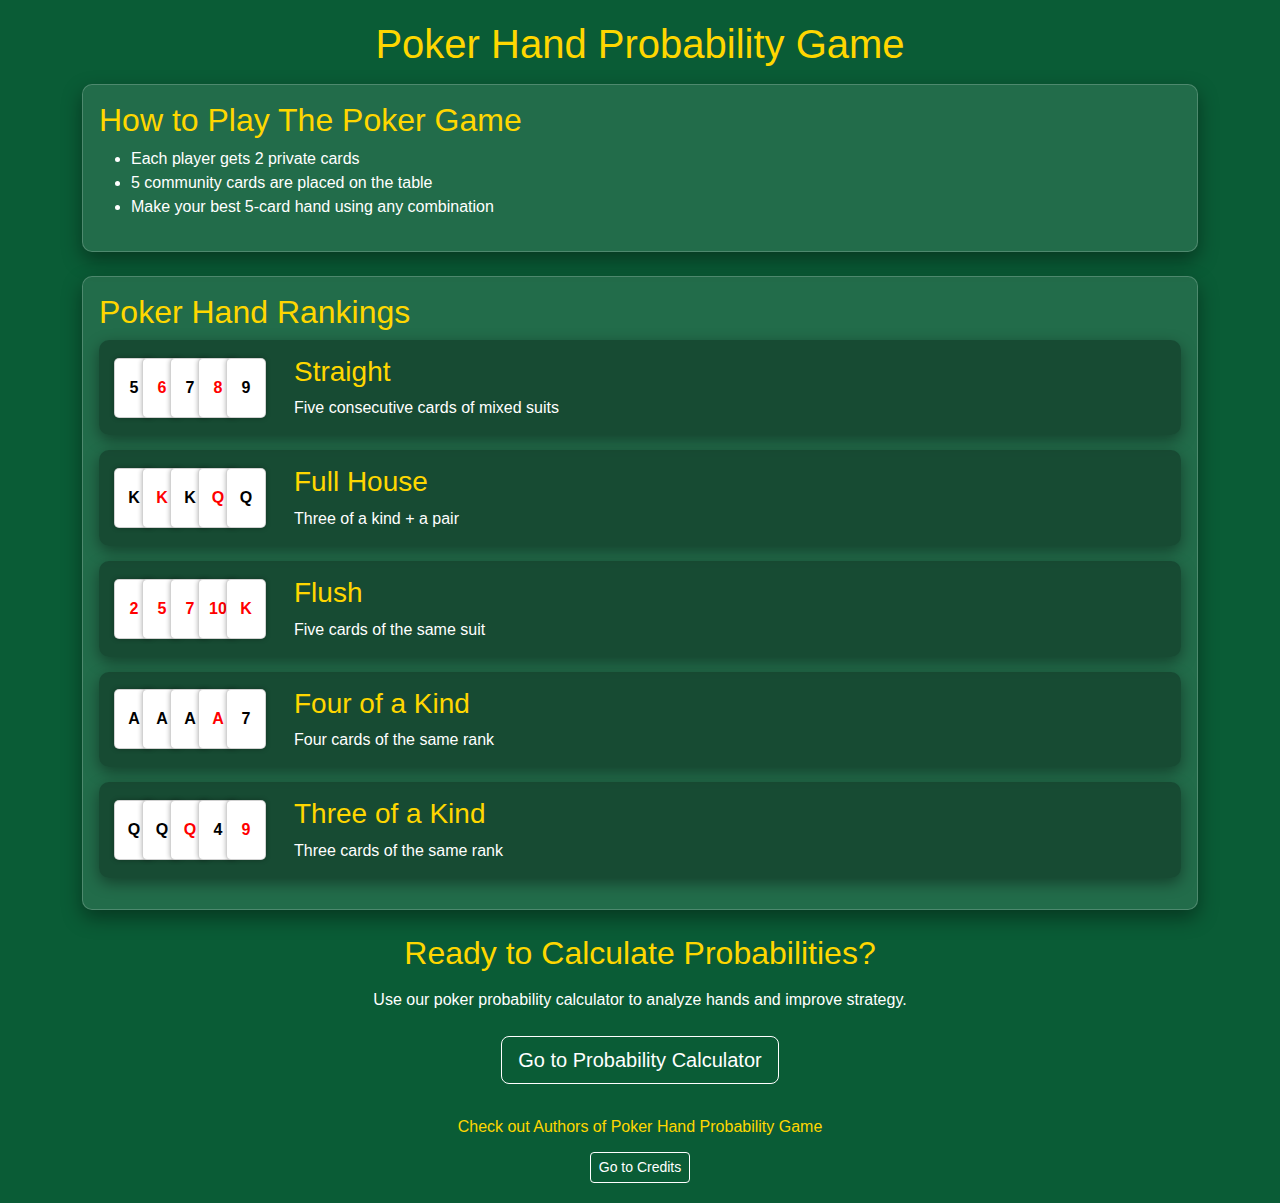
<file: index.html>
<!DOCTYPE html>
<html lang="en">
<head>
    <meta charset="UTF-8">
    <meta name="viewport" content="width=device-width, initial-scale=1.0">
    <title>Poker Probabilities</title>
    <!-- Bootstrap CSS -->
    <link href="https://cdn.jsdelivr.net/npm/bootstrap@5.3.2/dist/css/bootstrap.min.css" rel="stylesheet">
    <style>
        body {
            background-color: #0a5c36; /* Poker green */
            color: white;
            padding: 20px;
            font-family: Arial, sans-serif;
        }
        .hand-box {
            background: rgba(0, 0, 0, 0.3);
            border-radius: 10px;
            padding: 15px;
            margin-bottom: 15px;
            box-shadow: 0 5px 15px rgba(0, 0, 0, 0.4);
            display: flex;
            align-items: center;
        }
        .poker-box {
            background: rgba(255, 255, 255, 0.1);
            padding : 20px;
            align-items: center;
            margin-bottom: 15px;
            border-radius: 10px;
            border: 1px solid rgba(255, 255, 255, 0.2);
            box-shadow: 0 8px 20px rgba(0, 0, 0, 0.4);
        }
        .card {
            width: 40px;
            height: 60px;
            background: white;
            border-radius: 5px;
            display: flex;
            justify-content: center;
            align-items: center;
            margin-right: -12px;
            color: black;
            font-weight: bold;
            box-shadow: 0 0 5px rgba(0, 0, 0, 0.3);
        }
        .cards {
            display: flex;
        }

        h1 {
            text-align: center;
            color: gold;
            margin-bottom: 30px;
        }
        .hand-info h3 {
            margin-top: 0;
            color: gold;
            padding-left: 40px;
        }
        .hand-info p {
            margin-bottom: 0;
            padding-left: 40px;
        }
        .card.red {
            color: red;
        }

        button {
            margin: 0;
            position: absolute;
            left: 50%;    
        }

        h2, h6 {
            color: gold;
        }

        hr{
            visibility: hidden;
        }
    </style>
</head>
<body>
    <div class="container">
        <h1 class="text-center mb-3">Poker Hand Probability Game</h1>
        
        <div class="poker-box p-3 mb-4">
            <h2>How to Play The Poker Game</h2>
            <ul>
                <li>Each player gets 2 private cards</li>
                <li>5 community cards are placed on the table</li>
                <li>Make your best 5-card hand using any combination</li>
            </ul>
        </div>

        <div class="poker-box p-3 mb-4">
            <h2>Poker Hand Rankings</h2>
            
            <!-- Straight -->
            <div class="hand-box">
                <div class="cards">
                    <div class="card">5</div>
                    <div class="card red">6</div>
                    <div class="card">7</div>
                    <div class="card red">8</div>
                    <div class="card">9</div>
                </div>
                <div class="hand-info">
                    <h3>Straight</h3>
                    <p>Five consecutive cards of mixed suits</p>
                </div>
            </div>

            <!--Full House-->
            <div class="hand-box">
                <div class="cards">
                    <div class="card">K</div>
                    <div class="card red">K</div>
                    <div class="card">K</div>
                    <div class="card red">Q</div>
                    <div class="card">Q</div>
                </div>
                <div class="hand-info">
                    <h3>Full House</h3>
                    <p>Three of a kind + a pair</p>
                </div>
            </div>

             <!-- Flush -->
            <div class="hand-box">
                <div class="cards">
                    <div class="card red">2</div>
                    <div class="card red">5</div>
                    <div class="card red">7</div>
                    <div class="card red">10</div>
                    <div class="card red">K</div>
                </div>
                <div class="hand-info">
                    <h3>Flush</h3>
                    <p>Five cards of the same suit</p>
                </div>
            </div>
            <!-- Four of a Kind -->
            <div class="hand-box">
                <div class="cards">
                    <div class="card">A</div>
                    <div class="card">A</div>
                    <div class="card">A</div>
                    <div class="card red">A</div>
                    <div class="card">7</div>
                </div>
                <div class="hand-info">
                    <h3>Four of a Kind</h3>
                    <p>Four cards of the same rank</p>
                </div>
            </div>
    
            <!-- Three of a Kind -->
            <div class="hand-box">
                <div class="cards">
                <div class="card">Q</div>
                <div class="card">Q</div>
                <div class="card red">Q</div>
                <div class="card">4</div>
                <div class="card red">9</div>
            </div>
            <div class="hand-info">
                <h3>Three of a Kind</h3>
                <p>Three cards of the same rank</p>
            </div>
        </div> 
    </div>
    <!--button for the probabilities-->
    <div class="text-center">
        <h2 class="mb-3 mt-10">Ready to Calculate Probabilities?</h2>
        <p class="mb-4">Use our poker probability calculator to analyze hands and improve strategy.</p>
        <a href="poker.html" class="btn btn-lg active" role="button" aria-pressed="true">Go to Probability Calculator</a>
    </div>
    <hr>
    <!--button for the names-->
    <div class="text-center">
        <h6 class="mb-3 mt-10">Check out Authors of Poker Hand Probability Game</h6>
        <a href="names.html" class="btn btn-lg active btn-sm" role="button" aria-pressed="true">Go to Credits</a>
    </div>
</body>
</html>
</file>
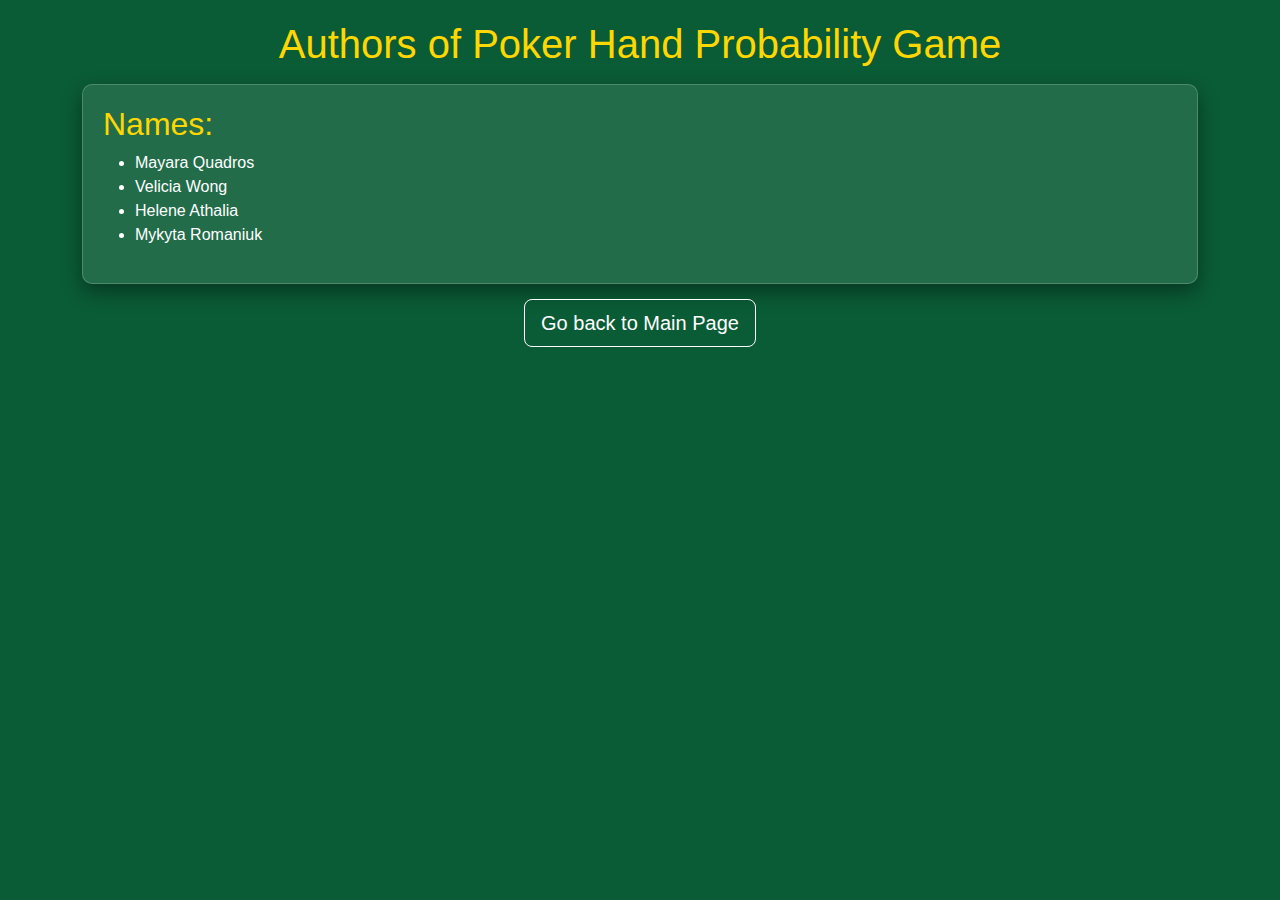
<file: names.html>
<!DOCTYPE html>
<html lang="en">
<head>
    <meta charset="UTF-8">
    <meta name="viewport" content="width=device-width, initial-scale=1.0">
    <title>Poker Probabilities</title>
    <!-- Bootstrap CSS -->
    <link href="https://cdn.jsdelivr.net/npm/bootstrap@5.3.2/dist/css/bootstrap.min.css" rel="stylesheet">
    <style>
        body {
            background-color: #0a5c36; /* Poker green */
            color: white;
            padding: 20px;
            font-family: Arial, sans-serif;
        }
        .hand-box {
            background: rgba(0, 0, 0, 0.3);
            border-radius: 10px;
            padding: 15px;
            margin-bottom: 15px;
            box-shadow: 0 5px 15px rgba(0, 0, 0, 0.4);
            display: flex;
            align-items: center;
        }
        .poker-box {
            background: rgba(255, 255, 255, 0.1);
            padding : 20px;
            align-items: center;
            margin-bottom: 15px;
            border-radius: 10px;
            border: 1px solid rgba(255, 255, 255, 0.2);
            box-shadow: 0 8px 20px rgba(0, 0, 0, 0.4);
        }
        .card {
            width: 40px;
            height: 60px;
            background: white;
            border-radius: 5px;
            display: flex;
            justify-content: center;
            align-items: center;
            margin-right: -12px;
            color: black;
            font-weight: bold;
            box-shadow: 0 0 5px rgba(0, 0, 0, 0.3);
        }
        .cards {
            display: flex;
        }

        h1 {
            text-align: center;
            color: gold;
            margin-bottom: 30px;
        }
        .hand-info h3 {
            margin-top: 0;
            color: gold;
            padding-left: 40px;
        }
        .hand-info p {
            margin-bottom: 0;
            padding-left: 40px;
        }
        .card.red {
            color: red;
        }

        button {
            margin: 0;
            position: absolute;
            left: 50%;    
        }

        h2 {
            color: gold;
        }
    </style>
</head>
<body>
    <div class="container">
        <h1 class="text-center mb-3">Authors of Poker Hand Probability Game</h1>

        <div class="poker-box names">
            <h2>Names:</h2>
            <ul>
                <li>Mayara Quadros</li>
                <li>Velicia Wong</li>
                <li>Helene Athalia</li>
                <li>Mykyta Romaniuk</li>
            </ul>
        </div>
    </div>
    <!--button for the index.html-->
    <div class="text-center">
        <a href="index.html" class="btn btn-lg active" role="button" aria-pressed="true">Go back to Main Page</a>
    </div>
</body>
</html>
</file>
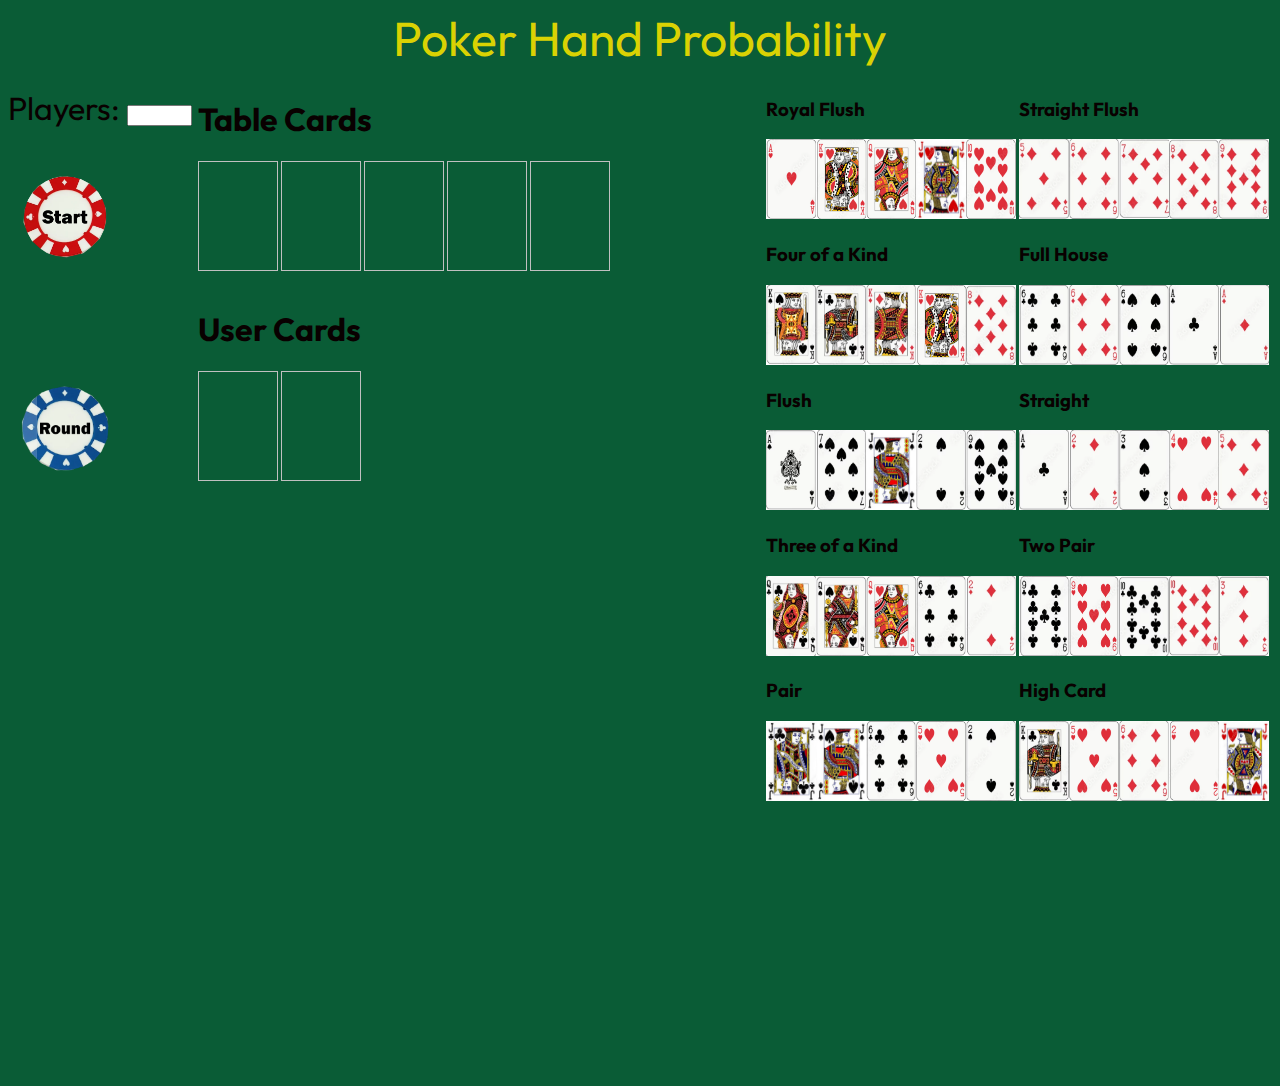
<file: Poker.html>
<!DOCTYPE html>
<html>
    <head>
        <link rel="stylesheet" href="style.css">
        <link rel="preconnect" href="https://fonts.googleapis.com">
        <link rel="preconnect" href="https://fonts.gstatic.com" crossorigin>
        <link href="https://fonts.googleapis.com/css2?family=EB+Garamond:ital,wght@0,400..800;1,400..800&family=Outfit:wght@100..900&family=Roboto:ital,wght@0,100..900;1,100..900&display=swap" rel="stylesheet">
       
    </head>
    <body class = "container">
        <div id="box1">
            Poker Hand Probability
        </div>
        <div id="box2">
            Players: <input id="players" size="5px"/><br>
            <img src="images/start.png" width="50%" onclick="players()" style="cursor: pointer;">
        </div>

        <div id="box3">
            <h1 id="para1">Table Cards</h1>
            <img id="img1"></img>
            <img id="img2"></img>
            <img id="img3"></img>
            <img id="img4"></img>
            <img id="img5"></img>
        </div>
        <div ></div>
        <div id="box5">
            <h3>Royal Flush</h3>
            <img src="images/14.png"><img src="images/134.png"><img src="images/124.png"><img src="images/114.png"><img src="images/104.png">
            <h3 onclick="checkProbability4Kind()" style="cursor: pointer;">Four of a Kind</h3>
            <img src="images/133.png"><img src="images/131.png"><img src="images/132.png"><img src="images/134.png"><img src="images/82.png">
            <h3 onclick="checkProbabilityFlush()" style="cursor: pointer;">Flush</h3>
            <img src="images/13.png"><img src="images/73.png"><img src="images/113.png"><img src="images/23.png"><img src="images/93.png">
            <h3 onclick="checkProbability3Kind()" style="cursor: pointer;">Three of a Kind</h3>
            <img src="images/121.png" ><img src="images/123.png"><img src="images/124.png"><img src="images/61.png"><img src="images/22.png">
            <h3>Pair</h3>
            <img src="images/111.png"><img src="images/113.png"><img src="images/61.png"><img src="images/54.png"><img src="images/23.png">
        </div>
            
        <div id="box6">
            <h3>Straight Flush</h3>
            <img src="images/52.png"><img src="images/62.png"><img src="images/72.png"><img src="images/82.png"><img src="images/92.png">
            <h3 onclick="checkProbabilityFullHouse()" style="cursor: pointer;">Full House</h3>
            <img src="images/61.png"><img src="images/62.png"><img src="images/63.png"><img src="images/11.png"><img src="images/12.png">
            <h3 >Straight</h3>
            <img src="images/11.png"><img src="images/22.png"><img src="images/33.png"><img src="images/44.png"><img src="images/52.png">
            <h3>Two Pair</h3>
            <img src="images/91.png"><img src="images/94.png"><img src="images/101.png"><img src="images/102.png"><img src="images/32.png">
            <h3>High Card</h3>
            <img src="images/131.png"><img src="images/54.png"><img src="images/62.png"><img src="images/24.png"><img src="images/114.png">
        </div>

        <div id="box7">
            <img src="images/round.png" width="60%" onclick="round()" style="cursor: pointer;">
            
        </div>
 
        <div id="box8">
            <h1 id="para2">User Cards</h1>
                <img id="img6"></img>
                <img id="img7"></img>
                <br><br>

            
        </div>
        <div id="box9">
            <h1 id="outcomes"></h1>
        </div>
        <div></div>
        <div id="box11">
            <h1 id="message"></h1>
            <h1 id="array"></h1>
            <h1 id="probability"></h1>
            <h1 id="head2"></h1>
        </div>

    </body>
    <script>
        let cardsImage = [];
        let userCards = [];
        let allCards = [];
        let suit = [];
        let count = 4;
        let index = 5;
        let arrayRepetition = [];
        let suitRepetition = [];
        let arrayDif = [];
        let royalCards = [];
        let arrayStraight = [];
        let arrayPoss = []; // array of number to complete a straight
        let suitRoyal = 0;
        let probability = 0;
        let numberOutcomes = 49; // cards available in the beggining of the game
        let roundGame = 5; //keeps track to check if its the end of the game
        let highestDif = 0;
        let indexDif = 0;
        let indexMissing = 0;
     
        
        
       

        function players(){ // starts the game only after numberPlayers is validated
           let numberPlayers =  document.getElementById("players").value;
           let cardsByPlayer = 2;
           let cardsOut = numberPlayers * cardsByPlayer; 
           numberOutcomes -= cardsOut;

           if(!numberPlayers)
           {
                alert("Please enter the number of players.");
           }
           else if(numberPlayers < 1 || numberPlayers > 4)
           {
                alert("Please enter a number of players between 1 and 4.")
           }
           else
            {
                cardsImage = [];
                allCards = [];
                suit = [];

                for(let i = 0; i < 5; i++)
                {
                    distributeCards();
                }
                document.getElementById("img1").src = "images/" + cardsImage[0] + ".png";
                document.getElementById("img2").src = "images/" + cardsImage[1] + ".png";
                document.getElementById("img3").src = "images/" + cardsImage[2] + ".png";
                document.getElementById("img6").src = "images/" + cardsImage[3] + ".png";
                document.getElementById("img7").src = "images/" + cardsImage[4] + ".png";

                //document.getElementById("outcomes").innerHTML = "Cards on deck: " + numberOutcomes; // cards on deck  GET THIS ON TO TEST
                checkCards();
            }
        }

        function distributeCards()
        {
            let numberRandom = Math.floor(Math.random()*13 + 1);
            let suitRandom = Math.floor(Math.random()*4 + 1);
            cardsImage.push(numberRandom + "" + suitRandom);
            allCards.push(numberRandom);
            suit.push(suitRandom);
        }


        function start(){
            
        }


        function round(){
            distributeCards();
            let str = 'img' + count++;
            document.getElementById(str).src = "images/" + cardsImage[index++] + ".png";
            document.getElementById("message").innerHTML = "";
            numberOutcomes--;
            roundGame++; 
            checkCards();
        }


        function checkCards(){
            arrayRepetition = countRepetitions(allCards);
            suitRepetition = countRepetitions(suit);
            //document.getElementById("array").innerHTML = "Cards Repetition: " + arrayRepetition.join(", ");  GET THIS ON TO TEST
            //document.getElementById("head2").innerHTML = "Suit Repetition: " + suitRepetition.join(", ");    GET THIS ON TO TEST

            //document.getElementById("outcomes").innerHTML = "Cards on deck: " + numberOutcomes; // cards on deck  GET THIS ON TO TEST
        }

        function countRepetitions(array) { // return array of suits frequency
            let arrayCopy = [...array];
            let newArray1 = [];
            let indexNewArray = 0;
            let count = 1;
            let highFrequency = 0;
            for(let i = 0; i < arrayCopy.length; i++)
            {
                let num = arrayCopy[i];
                let index = 1
                for(let j = 1; j <  arrayCopy.length; j++)
                {
                    let numj = arrayCopy[index];
                    if(num == numj)
                    {
                        count++;
                        arrayCopy.splice(j, 1);
                        j--;
                    }
                    else{
                        index++;
                    }
                }
                arrayCopy.splice(i,1);
                newArray1[indexNewArray] = count;
                indexNewArray++;
                if(count > 2)
                {
                    suitRoyal = num;
                }
                count = 1;
                index = 1;
                i--;
            }
            return newArray1;
        }


        function is2repeated(array1)
        {
            let count = 0;
            for(let i = 0; i < array1.length; i++)
            {
                if(array1[i] == 2)
                {
                    count++
                }
            }
            if(count == 2)
            {
                return true;
            }
            return false;
        }

        
        function checkProbability3Kind()
        {
            let probab3kind = checkProbab3Kind(arrayRepetition, allCards);
            
        }

        function checkProbability4Kind()
        {
            let probab4kind = checkProbab4Kind(arrayRepetition, allCards);

        }

        function checkProbabilityFlush()
        {
            let probabFlush  = checkProbabFlush(suitRepetition, suit);
        }

        function checkProbabilityFullHouse()
        {
            let probabFullHouse  = checkProbabHouse(arrayRepetition, allCards);
        }
        function checkProbabilityStraight()
        {
            let probabStraight  = checkProbabStraight(allCards);
        }


        function highestNumber(array){ // return the highest number in an array;
            let highest = 0;
            for(let i = 0; i < array.length; i++)
            {
                if(array[i] > highest)
                {
                    highest = array[i];
                }
            }
            return highest;
        }

            

        function checkProbab3Kind(arrayRep, arrayCards) // checks probability of 3 of a kind
        {
            let repNumber = highestNumber(arrayRep);
            let repetition = countRepetitions(arrayRep);

            //document.getElementById("head2").innerHTML = repetition.join(", "); GET THIS ON TO THEST
            //document.getElementById("probability").innerHTML = "highest: " + repNumber;  GET THIS ON TO THEST

            if(is2repeated(arrayRep)) // probability 3 of a kind having 2 pairs
            {
                if(roundGame == 7)
                {
                    document.getElementById("message").innerHTML = "You have 2 pairs."
                }
                else if(roundGame == 5)
                {
                    document.getElementById("message").innerHTML = "You have 2 pairs.<br>Helpfull cards for a 3 of a kind are: 7/" + numberOutcomes + " (" + Number(probability.toFixed(2)) + "%)";
                }
                else
                {
                    probability = 4/numberOutcomes * 100;
                    document.getElementById("message").innerHTML = "You have 2 pairs.<br>Helpfull cards for a 3 of a kind are: 4/"+ numberOutcomes + " (" + Number(probability.toFixed(2)) + "%)";
                }
            }
            else if(repNumber == 4)
            {
                document.getElementById("message").innerHTML = "Well done! You have a 4 of kind!" ;
            }
            else if(arrayRep.includes(2) && arrayRep.includes(3) ) //makes sure that a full house its not override
            {
                document.getElementById("message").innerHTML = "Well done! You have a Full House!";
            }
            else if(repNumber == 3)
            {
                document.getElementById("message").innerHTML = "Well done! You have a 3 of kind!" ;
            }
            else if(roundGame == 5)
            {
                if(repNumber == 2)
                {
                    probability = 11/numberOutcomes * 100;
                    document.getElementById("message").innerHTML = "You have a pair.<br>Helpfull cards: 11/" + numberOutcomes + " (" + Number(probability.toFixed(2)) + "%)";
                }
                else if(repNumber == 1)
                {
                    probability = 15/numberOutcomes * 100;
                    document.getElementById("message").innerHTML = "Helpfull cards: 15/" + numberOutcomes + " (" + Number(probability.toFixed(2)) + "%)";
                }
            }
            else if(roundGame == 6)
            {
                if(repNumber == 1)
                {
                    document.getElementById("message").innerHTML = "Sorry, there is no chance of getting a 3 of a kind.<br>You need at least a pair for it."
                }
                else if(repNumber == 2) 
                {
                    probability = 2/numberOutcomes * 100;
                    document.getElementById("message").innerHTML = "You have a pair.<br>Helpfull cards: 2/" + numberOutcomes + " (" + Number(probability.toFixed(2)) + "%)";
                }
            }
            else if(roundGame == 7)
            {
                document.getElementById("message").innerHTML = "No more chances!";
            }



            console.log(probability);
            return probability;
        }
        
        function checkProbab4Kind(arrayRep, arrayCards){ // checks probability of a 4 of a kind
            let repNumber = highestNumber(arrayRep);
            let repetition = countRepetitions(arrayRep);

            if(is2repeated(arrayRep)) // probability 4 of a kind having 2 pairs
            {
                if(roundGame == 7)
                {
                    document.getElementById("message").innerHTML = "You have 2 pairs."
                }
                else if(roundGame == 6)
                {
                    document.getElementById("message").innerHTML = "Sorry, there is no chance of getting a 4 of a kind.<br>You need at least 3 of kind for it."
                }
                else{
                    probability = 4/numberOutcomes * 100;
                    document.getElementById("message").innerHTML = "You have 2 pairs.<br>Helpfull cards for 4 of a kind are: 4/" + numberOutcomes + " (" + Number(probability.toFixed(2)) + " %)";
                }
            }
            else if(repNumber < 4 && roundGame == 7)
            {
                document.getElementById("message").innerHTML = "No more chances."
            }
            else if(repNumber < 3 && roundGame == 6)
            {
                document.getElementById("message").innerHTML = "Sorry, there is no chance of getting a 4 of a kind.<br>You need at least 3 of kind for it."
            }
            else if(arrayRep.includes(2) && arrayRep.includes(3)) //makes sure that a full house its not override
            {
                if(roundGame == 5)
                {
                    probability = 3 / numberOutcomes * 100;
                    document.getElementById("message").innerHTML = "You have a Full House.<br>Helpfull cards for a 4 of a kind are: 3/" + numberOutcomes + " (" + Number(probability.toFixed(2)) + "%)";
                }
                else
                {
                    probability = 1 / numberOutcomes * 100;
                    document.getElementById("message").innerHTML = "You have a Full House.<br>Helpfull cards for a 4 of a kind are: 1/" + numberOutcomes + " (" + Number(probability.toFixed(2)) + "%)";
                }
            }
            else if(repNumber == 3)
            {
                probability = 1 / numberOutcomes * 100;
                document.getElementById("message").innerHTML = "You have a 3 of a kind.<br>Helpfull cards for a 4 of a kind are: 1/" + numberOutcomes + " (" + Number(probability.toFixed(2)) + "%)";
            }
            else if(repNumber == 2)
            {
                probability = 2 / numberOutcomes * 100;
                document.getElementById("message").innerHTML = "Helpfull cards for a 4 of a kind is: 2/" + numberOutcomes + " (" + Number(probability.toFixed(2)) + "%)";
            }
            else if(repNumber == 1)
            {
                document.getElementById("message").innerHTML = "Sorry, there is no chance of getting a 4 of a kind.<br>You need at least a pair for it."
            }
        }

        function checkProbabHouse(arrayRep, arrayCards){
            let repNumber = highestNumber(arrayRep);
            let repetition = countRepetitions(arrayRep);

            if(is2repeated(arrayRep)) // probability 3 of full house having 2 pairs
            {
                if(roundGame == 7)
                {
                    document.getElementById("message").innerHTML = "You have 2 pairs.<b> No more chances."
                }
                else if(roundGame == 5)
                {
                    document.getElementById("message").innerHTML = "You have 2 pairs.<br>Helpfull cards fora Full House are: 7/"+ numberOutcomes + " (" + Number(probability.toFixed(2)) + "%)";
                }
                else{
                    probability = 4/numberOutcomes * 100;
                    document.getElementById("message").innerHTML = "You have 2 pairs.<br>Helpfull cards for a Full House are: 4/"+ numberOutcomes + " (" + Number(probability.toFixed(2)) + "%)";
                }
            }
            else if(arrayRep.includes(2) && arrayRep.includes(3) ) //makes sure that a full house its not override
            {
                document.getElementById("message").innerHTML = "Well done! You have a Full House!";
            }
            else if(repNumber < 4 && roundGame == 7)
            {
                document.getElementById("message").innerHTML = "No more chances."
            }
            else if(repNumber < 3 && roundGame == 6)
            {
                document.getElementById("message").innerHTML = "Sorry, there is no chance of getting a Full House.<br>You need at least 3 of kind for it."
            }
            else if(repNumber == 3)
            {
                if(roundGame == 5)
                {
                    probability = 6 / numberOutcomes * 100;
                    document.getElementById("message").innerHTML = "You have a 3 of a kind.<br>Helpfull cards for a Full House are: 7/" + numberOutcomes + " (" + Number(probability.toFixed(2)) + "%)";
                }
                else if(roundGame == 6)
                {
                    probability = 9 / numberOutcomes * 100;
                    document.getElementById("message").innerHTML = "You have a 3 of a kind.<br>Helpfull cards for a Full House are: 9/" + numberOutcomes + " (" + Number(probability.toFixed(2)) + "%)";
                }
                else{
                    probability = 1 / numberOutcomes * 100;
                    document.getElementById("message").innerHTML = "You have a 3 of a kind.<br>Helpfull cards for a Full House are: 1/" + numberOutcomes + " (" + Number(probability.toFixed(2)) + "%)";
                }
            }
            else if(repNumber == 2)
            {
                probability = 11 / numberOutcomes * 100;
                document.getElementById("message").innerHTML = "Helpfull cards for a Full House is: 11/" + numberOutcomes + " (" + Number(probability.toFixed(2)) + "%)";
            }
            else if(repNumber == 1)
            {
                document.getElementById("message").innerHTML = "Sorry, there is no chance of getting a Full House.<br>You need at least a pair for it."
            }

        }

        function checkProbabFlush(arrayRep, arraySuits)
        {
            let repNumber = highestNumber(arrayRep);
            let suitRep = countRepetitions(arrayRep);
            let suitFlush = countRepetitions(arraySuits); // updates the variable suitRoyal, sets the suit for the flush
            let suitString = "";

            //document.getElementById("array").innerHTML = "Suit: " + suitRoyal;
            //document.getElementById("probability").innerHTML = "Array Suits: " + arraySuits.join(", ");
            //document.getElementById("head2").innerHTML = "Repetition: "+ arrayRep.join(", ");

            switch(suitRoyal)
            {
                case 1:
                    suitString = "Clubs";
                    break;
                case 2:
                    suitString = "Diamonds";
                    break;
                case 3:
                    suitString = "Spades";
                    break;
                case 4:
                    suitString = "Hearts";
                    break;
            }
            

            if(repNumber < 5 && roundGame == 7)
            {
                document.getElementById("message").innerHTML = "No more chances."
            }
            else if(repNumber < 4 && roundGame == 6)
            {
                document.getElementById("message").innerHTML = "Sorry, there is no chance of getting a flush.<br>You need at least 4 cards of the same suit."
            }
            else if(repNumber == 5)
            {
                probability = 10/numberOutcomes * 100;
                document.getElementById("message").innerHTML = "Well done! You have a flush of " + suitString + "!";
            }
            else if(repNumber == 4)
            {
                probability = 9/numberOutcomes * 100;
                document.getElementById("message").innerHTML = "You have 4 " + suitString + ".<br>Helpfull cards for a flush of " + suitString + " are: 9/" + numberOutcomes + " (" + Number(probability.toFixed(2)) + "%)";
            }
            else if(repNumber == 3)
            {
                probability = 10/numberOutcomes * 100;
                document.getElementById("message").innerHTML = "You have 3 " + suitString + ".<br>Helpfull cards for a flush of " + suitString + " are: 10/" + numberOutcomes + " (" + Number(probability.toFixed(2)) + "%)";
            }
            else if(repNumber < 3)
            {
                document.getElementById("message").innerHTML = "Sorry, there is no chance of getting a flush.<br>You need at least 3 cards of the same suit.";
            }
        }

        function checkProbabStraight(arrayCards){
             //outputs array with cards in sequence for straight
            let arrayStraight = arrayCards.sort(function(a,b){return a-b;});// outputs array in numerical order
            arrayDif = [];


            let arrayStraightsCopy = [...arrayStraight];
            let arrayCheck = [];
            let arrayRoyal = [];
            arrayStraightsCopy = removeDuplicates(arrayStraightsCopy); // remove duplicated cards
            makeArrayDif(arrayStraightsCopy);  // creates an array with the diference between numbers
            let arrayDifCopy = [...arrayDif]; //// create a copy
            let count = 0;
            let royal = [1,10,11,12,13]; 
            let isStraight = 0;
            let isSequenceRound = 0;
            let missingNumber = 0;
            let sequenceRound6 = [[1,2,1],[1,1,2],[2,1,1]];
            let start = 0;
            let arrayCheck1 = [...arrayDifCopy];

            for(let i = 0; i < 3; i++)  // loop to check missing numbers
            {
                for(let j = 0; j < 3; j++)  // create an array with the first 3 numbers to check which cards are missing
                {
                    arrayCheck.push(arrayStraightsCopy[j])
                }


                if(arrayDifCopy[0] < 4)  // checks the difference between the first number and the second, if less than 4
                {
                    if(arrayDifCopy[0] == 3 && arrayDifCopy[1] == 1) // includes missing number in an array
                    {
                        arrayPoss.push(arrayCheck[0] + 1);
                        arrayPoss.push(arrayCheck[0] + 2);
                    }
                    else if(arrayDifCopy[0] == 1 && arrayDifCopy[1] == 2)
                    {
                        arrayPoss.push(arrayCheck[0] - 1);
                        arrayPoss.push(arrayCheck[1] + 1);
                        arrayPoss.push(arrayCheck[2] + 1);
                    }
                    else if(arrayDifCopy[0] == 2 && arrayDifCopy[1] == 2)
                    {
                        
                        arrayPoss.push(arrayCheck[0] + 1);
                        arrayPoss.push(arrayCheck[1] + 1);
                    }
                    else if(arrayDifCopy[0] == 2 && arrayDifCopy[1] == 1)
                    {
                        arrayPoss.push(arrayCheck[0] - 1);
                        arrayPoss.push(arrayCheck[0] + 1);
                        arrayPoss.push(arrayCheck[2] + 1);
                    }
                    else if(arrayDifCopy[0] == 1 && arrayDifCopy[1] == 1)
                    {
                        
                        arrayPoss.push(arrayCheck[0] - 2);
                        arrayPoss.push(arrayCheck[0] - 1);
                        arrayPoss.push(arrayCheck[2] + 1);
                        arrayPoss.push(arrayCheck[2] + 2);
                    }
                    else if(arrayDifCopy[0] == 1 && arrayDifCopy[1] == 3)
                    {
                        arrayPoss.push(arrayCheck[1] + 1);
                        arrayPoss.push(arrayCheck[1] + 2);
                    }
                    
                }
                arrayCheck = [];
                arrayStraightsCopy.splice(0, 1);  // delete the first element of the array
                arrayDifCopy.splice(0, 1);  //// delete the first element of the array
            }
                

            arrayStraightsCopy = removeDuplicates(arrayCards); // removes duplicates from the array cards
            let arrayRoyalCopy = removeLessThan10(arrayStraightsCopy); // removes cards less than 10

            for(let i = 0; i < royal.length; i++) // includes in an array missing cards to complete royal
            {
                if(!arrayRoyalCopy.includes(royal[i]))
                {
                    arrayRoyal.push(royal[i]);
                    count++;
                }
            }
            if(count == 2) // if just 2 missing royal push to missing cards
            {
                arrayPoss.push(...arrayRoyal);
            }

            arrayPoss = removeDuplicatesPoss(arrayPoss, allCards); // remove all duplicates from array with missing numbers
            arrayPoss = removeOutsiders(arrayPoss); // remove any number outside the range 1 to 13
            
            for(let i = 0; i < 4; i++)
            {
                if(arrayDif[i] == 1)
                {  
                    isStraight++;

                }
            }
            if(isStraight > 3)
            {
                document.getElementById("message").innerHTML = "You have a straight!";
            }
            
            else if(roundGame == 6)
            {
               
                for(let i = 0; i < 6; i++)
                {
                    for(let j = 0; j < 6; i++)
                    {
                        if(arrayCheck1[i] == sequenceRound6[i][j])
                        {
                            isSequenceRound++;
                            if(arrayCheck1[i] == 2)
                            {
                                missingNumber = arrayCards[indexSequence-1] + 1;
                            }
                            indexSequence++;
                        
                        }
                        else{
                            arrayCheck1.splice(0, 1);
                            start = 0;
                            indexSequence++;
                            isSequenceRound = 0;
                            
                        }
                    }
                }

                if(isSequenceRound == 3)
                {
                    document.getElementById("message").innerHTML = "You need a " + missingNumber + " to complete a straight";
                    document.getElementById("message").innerHTML +="<br>Helpfull cards for a straight are:   " + (arrayPoss.length * 4) + "/" + numberOutcomes + " (" + Number(probability.toFixed(2)) + "%)";
                }
                else{
                    document.getElementById("message").innerHTML = "Sorry, there is no chance of getting a straight.";

                }
            }
                
            else if(roundGame == 7)
            {
                document.getElementById("message").innerHTML = "Sorry, no more chances.";
            }
            

            if(roundGame == 5)
            {
                if(arrayPoss.length == 0)
                {
                    document.getElementById("message").innerHTML = "Sorry, you need at least 3 cards close to each other";
                }
                else{
                    probability = (arrayPoss.length * 4) / numberOutcomes * 100; 
                    document.getElementById("message").innerHTML = "You need the following cards to try to make a straight: " + arrayPoss.join(", ");
                    document.getElementById("message").innerHTML +="<br>Helpfull cards for a straight are:   " + (arrayPoss.length * 4) + "/" + numberOutcomes + " (" + Number(probability.toFixed(2)) + "%)";
                }
            }
            isStraight = 0;
            //document.getElementById("probability").innerHTML = "arrayStraight: " + arrayStraight.join(", ");
            //document.getElementById("array").innerHTML = "arrayDif: " + arrayDif.join(", ");
            //document.getElementById("head2").innerHTML = "arrayPoss: " + arrayPoss.join(", ");   
            
        
        }

            function makeArrayDif(array)
            {
                array = array.sort(function(a,b){return a-b;}); // outputs array in numerical order
                for(let i = 0; i < array.length - 1; i++)
                    {
                        let checker = array[i+1] - array[i];
                            arrayDif.push(checker);
                    }
            }

            function removeDuplicates(array)
            {
            array = array.sort(function(a,b){return a-b;}); // outputs array in numerical order
            for(let i = 0; i < array.length; i++)
            {
                if(array[i] == array[i + 1])
                {
                    array.splice(i, 1);
                    i--;
                }
            }
            return array;
            }

            function removeLessThan10(array)
            {
                arrayStraightsCopy = [...array];
                array = arrayStraightsCopy.sort(function(a,b){return a-b;}); // outputs array in numerical order
                for(let i = 0; i < array.length; i++)
                {
                    if(array[i] > 1 && array[i] < 10)
                    {
                        array.splice(i, 1);
                        i--;
                    }
                }
                return array;
            }

            function removeDuplicatesPoss(array, arrayCards)
            {
                array = array.sort(function(a,b){return a-b;}); // outputs array in numerical order
                for(let i = 0; i < array.length; i++)
                {
                    if((array[i] == array[i + 1]) || arrayCards.includes(array[i]))
                    {
                        array.splice(i, 1);
                        i--;
                    }
                }
                return array;
            }

            function removeOutsiders(array)
            {
                for(let i = 0; i < array.length; i++)
                    {
                        if(array[i] < 1 || array[i] > 13)
                        {
                            array.splice(i, 1);
                            i--;
                        }
                    }
                return array;
                }

            function validatePlayers(numberPlayers)
            {
                if(numberPlayers < 0 || numberPlayers > 4)
                {
                    document.write("Please enter the number of players.");
                }
            }
            /*

            if(arrayStraight[0] > 2) // gets 2 previous cards 
            {
                arrayMissing[indexMissing] = arrayStraight[0] - 2; // if the first number of the straight greater than 2, gets the second previous number
                indexMissing++;
                arrayMissing[indexMissing] = arrayStraight[0] - 1; // gets the previous number
                indexMissing++;
            }
            else if(arrayStraight[0] == 2) // if the first number of the straight equal to 2, gets ace card
            {
                arrayMissing[indexMissing] = arrayStraight[0] - 1;
                indexMissing++
            }
            for(let i = 0; i < arrayStraight.length; i++)
            {
                let checker = arrayStraight[i+1] - arrayStraight[i];
                if(checker == 4 && roundGame == 5)
                {
                    arrayMissing[indexMissing] = arrayStraight[i] + 1;
                    arrayMissing[indexMissing + 1] = arrayStraight[i] + 2;
                    arrayMissing[indexMissing + 2] = arrayStraight[i] + 3;
                    indexMissing += 3;
                }
                if(checker == 2)
                {
                    arrayMissing[indexMissing] = arrayStraight[i] + 1;
                    indexMissing++;
                }
                if(checker == 3)
                {
                    arrayMissing[indexMissing] = arrayStraight[i] + 1;
                    arrayMissing[indexMissing + 1] = arrayStraight[i] + 2;
                    indexMissing += 2;
                }
                if(arrayStraight[arrayStraight.length-1] <= 11) //if the last number of the straight lesser than 12, gets 2 next number
                {
                    arrayMissing[indexMissing] = arrayStraight[arrayStraight.length-1] + 1;
                    indexMissing++
                    arrayMissing[indexMissing] = arrayStraight[arrayStraight.length-1] + 2;
                    indexMissing++;
                }
                else if(arrayStraight[arrayStraight.length-1] == 12) //if the last number of the straight equal to 12, gets number 13
                {
                    arrayMissing[indexMissing] = arrayStraight[arrayStraight.length] + 1;
                    indexMissing++
                }
            }
            document.getElementById("probability").innerHTML = "Array Missing: " + arrayMissing;
            document.getElementById("head2").innerHTML = "Array straight: " + arrayStraight;

            if(repNumber == 4)
            {
                document.getElementById("message").innerHTML = "Sorry, there is no chance of getting a straight.<br>You need at least 3 distinct cards close in proximity to a sequential order";
            }
        
          
       

     



        /*

        let cards1 = [8,6,11,5,7];
        let validCards = validCardsChecker(cards1);
        
        function StraightCards(array) //outputs array with cards in sequence for straight
        {
            array = array.sort(function(a,b){return a-b;}); // outputs array in numerical order
            let valid = 0;
            let arrayCards = [];
            for(let i = 0; i < array.length; i++)
            {
                let checker = array[i+1] - array[i];
                    if(checker <= 2)
                    {
                        arrayCards[valid] = array[i];
                        arrayCards[valid + 1] = array[i+1];
                        valid++;
                    }
            }
            return arrayCards;
        }

       
        
        let newArray = [1,1,3,5,4,4,3,2,2,1,1,5,6];
        let countArray = countRepetitions(newArray);
        */
       
    

      

        /*let newArray1 = [1,1,3,5,4,4,3,2,2];
        let number = newArray1[0];

        newArray1.splice(0,number);

        document.getElementById("array").innerHTML = newArray1;*/

        



    </script>
</html>
</file>
<file: style.css>
.container {display: grid;
    grid-template-columns: 15% 35% 10% 20% 20%;
    grid-template-rows: 70px 210px 210px 80px 500px;
    background-color: #0a5c36;
    
}

/*div {border: 2px solid black;}*/

#box1 {
        grid-column: span 5;
        text-align: center;
        font-family: "Outfit", sans-serif;
        font-optical-sizing: auto;
        font-weight: 400pt;
         font-style: normal;
        font-size: 3em;
        color:rgb(218, 210, 3);
        }

#box2 {
        font-size: 2em;
        padding-top: 10px;
        color: white}

#box2 img {padding-top: 40px;
           padding-left: 10px;}

#box2, #box3, #box5, #box8, #box6 {font-family: "Outfit", sans-serif;
        font-optical-sizing: auto;
        font-weight: 500px;
         font-style: normal;
        color: rgb(9, 0, 0);
        }

#box5 {grid-row: span 4;
        
    }

#box6 {grid-row:  span 4;}

#box5 img {width: 50px;
        height: 80px;}

#box6 img {width: 50px;
            height: 80px;
}

#box7 {padding-top: 90px;}





#box11 {grid-column: span 2;
        grid-row: span 3;
        padding-top: 15px;
        font-family: "Roboto", sans-serif;
        font-optical-sizing: auto;
        font-weight: normal;
        font-style: normal;
        font-variation-settings:"wdth" 100;
        color: white;}

#box3 img {width: 80px;
    height: 110px;}

#box8 img {width: 80px;
        height: 110px;}

.cards {
        display:flex;
}

/* Button class inspired from other pages */
.btn {
        margin: 0;
        position: absolute;
        top: 80%;
        left: 2%;
        color: white;
        padding: 20px;
        font-family: Arial, sans-serif;
        border-radius: 10px;
        border: 1px solid rgba(255, 255, 255, 1);
        font-family: Arial, sans-serif;
}

/* This will remove all underlines from all links */
a {text-decoration: none; }
</file>
